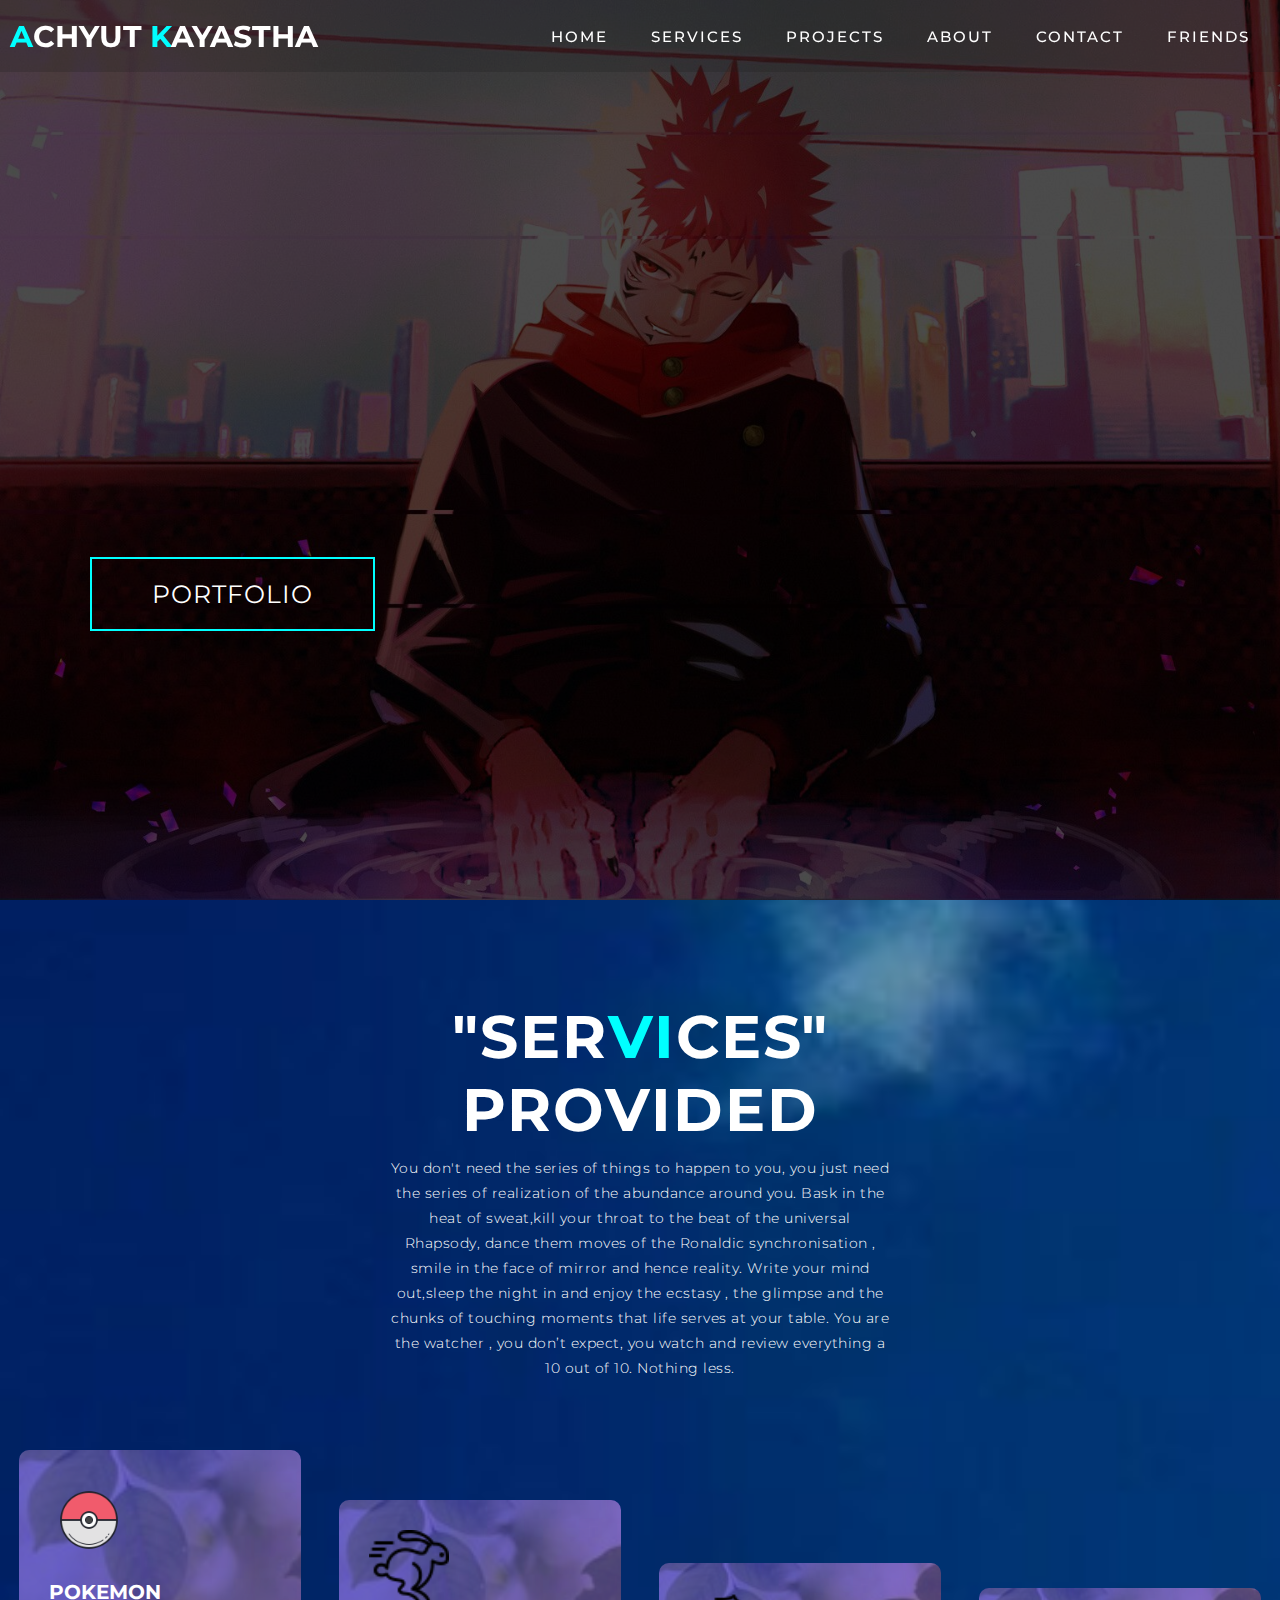
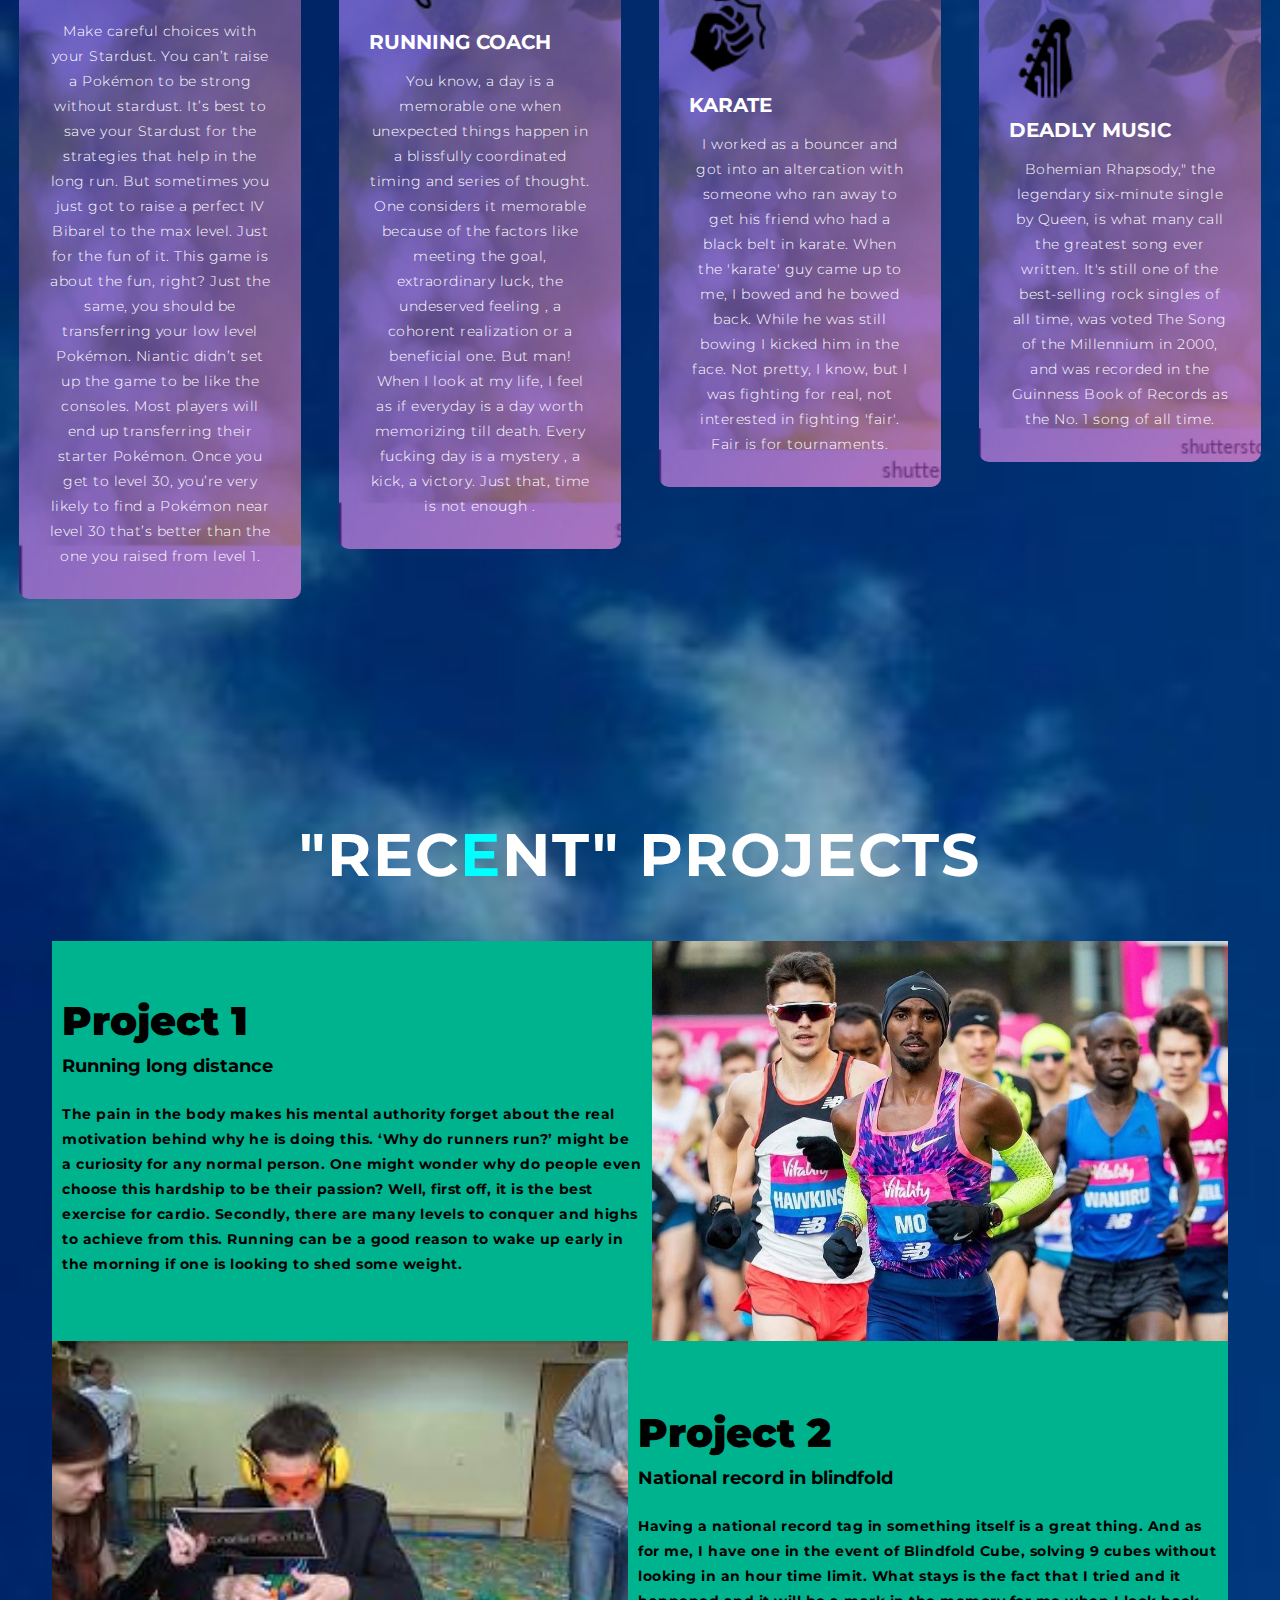
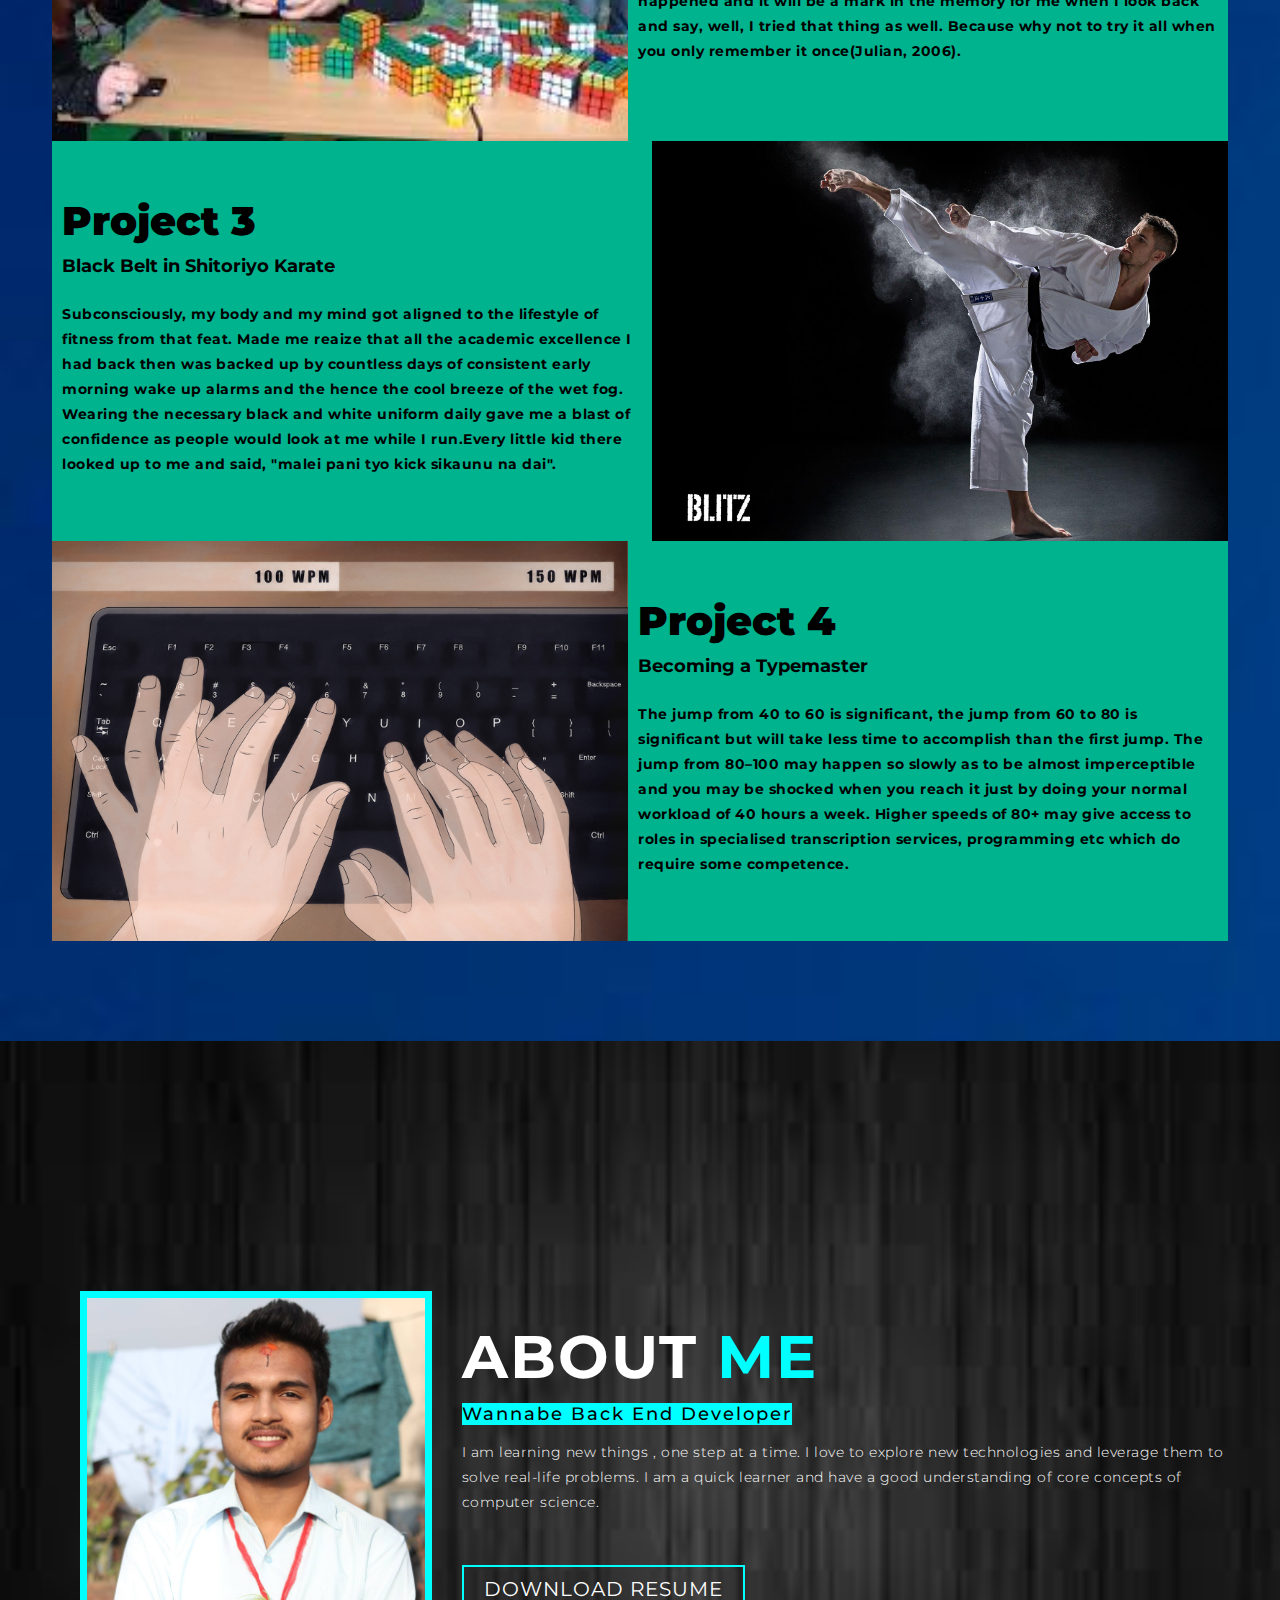
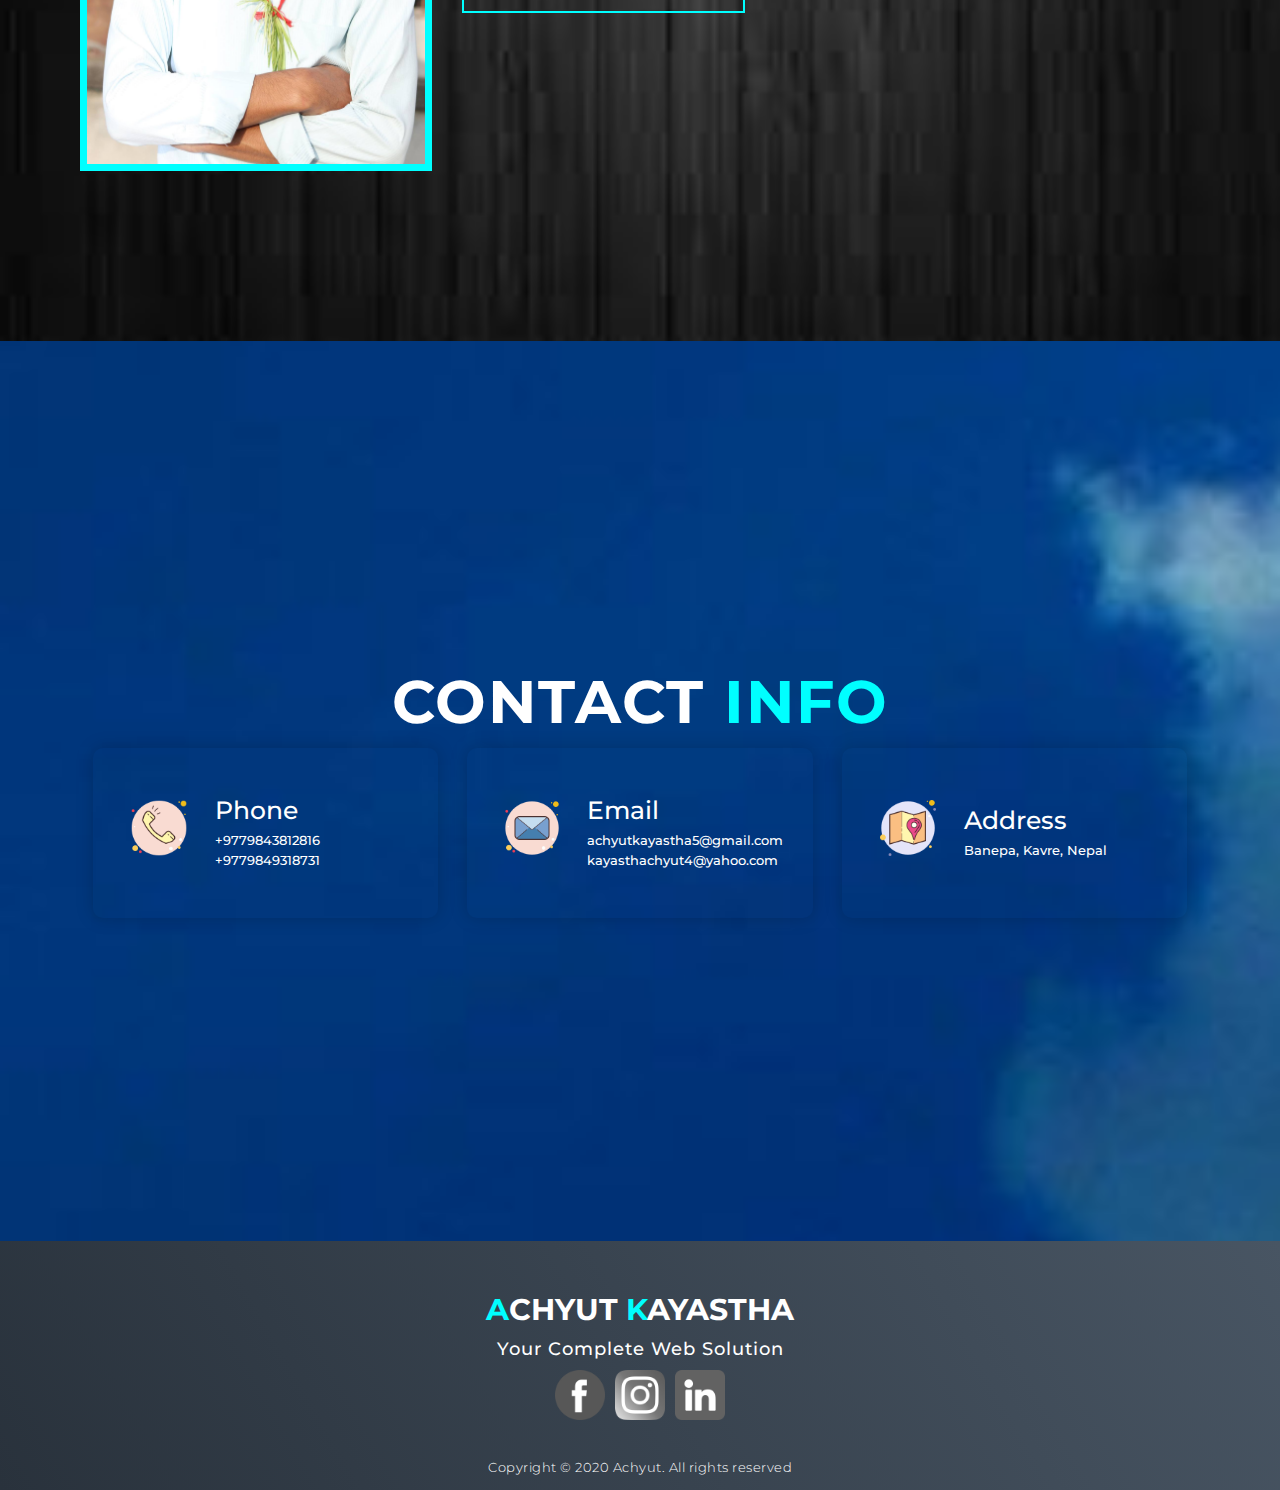
<file: index.html>
<!DOCTYPE html>
<html lang="en">
  <head>
    <meta charset="UTF-8" />
    <meta name="viewport" content="width=device-width, initial-scale=1.0" />
    <link rel="stylesheet" href="style.css" />
    <title>My first website</title>
  </head>
  <body>
    <!-- Header -->
    <section id="header">
      <div class="header container">
        <div class="nav-bar">
          <div class="brand">
            <a href="#hero">
              <h1><span>A</span>chyut <span>K</span>ayastha</h1>
            </a>
          </div>
          <div class="nav-list">
            <div class="hamburger">
              <div class="bar"></div>
            </div>
            <ul>
              <li><a href="#hero" data-after="Home">Home</a></li>
              <li><a href="#services" data-after="Service">Services</a></li>
              <li><a href="#projects" data-after="Projects">Projects</a></li>
              <li><a href="#about" data-after="About">About</a></li>
              <li><a href="#contact" data-after="Contact">Contact</a></li>
              <li><a href="index2.html">Friends</a></li>
             
              <!--           <li><a href="index6.html" data-after="Contact">Sphere</a></li>
 -->
            </ul>
          </div>
        </div>
      </div>
    </section>
    <!-- End Header -->
    <!-- Start Countdown -->

    <!-- End Countdown -->

    <!--hero section -->
    <section id="hero">
      <div class="hero container">
        <div>
          <h1>Hello,<span></span></h1>
          <h1>My name is<span></span></h1>
          <h1>Kakeru<span></span></h1>

          <a href="#projects" type="button" class="cta">Portfolio</a>
        </div>
      </div>
    </section>
    <!--end of hero section -->
    <!--start  of service  section -->
    <section id="services">
      <div class="services container">
        <div class="service-top">
          <h1 class="section-title">"Ser<span>vi</span>ces" Provided</h1>
          <p class="please">
            You don't need the series of things to happen to you, you just need
            the series of realization of the abundance around you. Bask in the
            heat of sweat,kill your throat to the beat of the universal
            Rhapsody, dance them moves of the Ronaldic synchronisation , smile
            in the face of mirror and hence reality. Write your mind out,sleep
            the night in and enjoy the ecstasy , the glimpse and the chunks of
            touching moments that life serves at your table. You are the watcher
            , you don’t expect, you watch and review everything a 10 out of 10.
            Nothing less.
          </p>
        </div>

        <!--start  of duplicate service icon section -->
        <div class="service-bottom">
          <div class="service-item">
            <div class="icon">
              <img src="static/icons/pokeball.png" />
            </div>
            <h2>Pokemon</h2>
            <p>
              Make careful choices with your Stardust. You can’t raise a Pokémon
              to be strong without stardust. It’s best to save your Stardust for
              the strategies that help in the long run. But sometimes you just
              got to raise a perfect IV Bibarel to the max level. Just for the
              fun of it. This game is about the fun, right? Just the same, you
              should be transferring your low level Pokémon. Niantic didn’t set
              up the game to be like the consoles. Most players will end up
              transferring their starter Pokémon. Once you get to level 30,
              you’re very likely to find a Pokémon near level 30 that’s better
              than the one you raised from level 1.
            </p>
          </div>

          <!--end  of duplicate service icon section -->

          <!--start  of duplicate service icon section -->

          <div class="service-item">
            <div class="icon">
              <img src="static/icons/running-rabbit.png" />
            </div>
            <h2>Running coach</h2>
            <p>
              You know, a day is a memorable one when unexpected things happen
              in a blissfully coordinated timing and series of thought. One
              considers it memorable because of the factors like meeting the
              goal, extraordinary luck, the undeserved feeling , a cohorent
              realization or a beneficial one. But man! When I look at my life,
              I feel as if everyday is a day worth memorizing till death. Every
              fucking day is a mystery , a kick, a victory. Just that, time is
              not enough .
            </p>
          </div>

          <!--end  of duplicate service icon section -->

          <!--start  of duplicate service icon section -->

          <div class="service-item">
            <div class="icon">
              <img src="static/icons/action.png" />
            </div>
            <h2>Karate</h2>
            <p>
              I worked as a bouncer and got into an altercation with someone who
              ran away to get his friend who had a black belt in karate. When
              the 'karate' guy came up to me, I bowed and he bowed back. While
              he was still bowing I kicked him in the face. Not pretty, I know,
              but I was fighting for real, not interested in fighting 'fair'.
              Fair is for tournaments.
            </p>
          </div>

          <!--end  of duplicate service icon section -->

          <!--start  of duplicate service icon section -->

          <div class="service-item">
            <div class="icon">
              <img src="static/icons/guitar-strings.png" />
            </div>
            <h2>Deadly music</h2>
            <p>
              Bohemian Rhapsody," the legendary six-minute single by Queen, is
              what many call the greatest song ever written. It's still one of
              the best-selling rock singles of all time, was voted The Song of
              the Millennium in 2000, and was recorded in the Guinness Book of
              Records as the No. 1 song of all time.
            </p>
          </div>

          <!--end  of duplicate service icon section -->
        </div>
      </div>
    </section>

    <!--end  of service  section -->

    <!--start  of project  section -->

    <section id="projects">
      <div class="projects container">
        <div class="projects-header">
          <h1 class="section-title">"Rec<span>e</span>nt" Projects</h1>
        </div>
        <div class="all-projects">
          <div class="project-item">
            <div class="project-info">
              <h1>Project 1</h1>
              <h2>Running long distance</h2>
              <p>
                The pain in the body makes his mental authority forget about the
                real motivation behind why he is doing this. ‘Why do runners
                run?’ might be a curiosity for any normal person. One might
                wonder why do people even choose this hardship to be their
                passion? Well, first off, it is the best exercise for cardio.
                Secondly, there are many levels to conquer and highs to achieve
                from this. Running can be a good reason to wake up early in the
                morning if one is looking to shed some weight.
              </p>
            </div>
            <div class="project-img">
              <img src="static/longg.jpg" />
            </div>
          </div>

          <div class="project-item">
            <div class="project-info">
              <h1>Project 2</h1>
              <h2>National record in blindfold</h2>
              <p>
                Having a national record tag in something itself is a great
                thing. And as for me, I have one in the event of Blindfold Cube,
                solving 9 cubes without looking in an hour time limit. What
                stays is the fact that I tried and it happened and it will be a
                mark in the memory for me when I look back and say, well, I
                tried that thing as well. Because why not to try it all when you
                only remember it once(Julian, 2006).
              </p>
            </div>
            <div class="project-img">
              <img src="static/cube.jpg" />
            </div>
          </div>

          <div class="project-item">
            <div class="project-info">
              <h1>Project 3</h1>
              <h2>Black Belt in Shitoriyo Karate</h2>
              <p>
                Subconsciously, my body and my mind got aligned to the lifestyle
                of fitness from that feat. Made me reaize that all the academic
                excellence I had back then was backed up by countless days of
                consistent early morning wake up alarms and the hence the cool
                breeze of the wet fog. Wearing the necessary black and white
                uniform daily gave me a blast of confidence as people would look
                at me while I run.Every little kid there looked up to me and
                said, "malei pani tyo kick sikaunu na dai".
              </p>
            </div>
            <div class="project-img">
              <img src="static/karate.jpg" />
            </div>
          </div>

          <div class="project-item">
            <div class="project-info">
              <h1>Project 4</h1>
              <h2>Becoming a Typemaster</h2>
              <p>
                The jump from 40 to 60 is significant, the jump from 60 to 80 is
                significant but will take less time to accomplish than the first
                jump. The jump from 80–100 may happen so slowly as to be almost
                imperceptible and you may be shocked when you reach it just by
                doing your normal workload of 40 hours a week. Higher speeds of
                80+ may give access to roles in specialised transcription
                services, programming etc which do require some competence.
              </p>
            </div>
            <div class="project-img">
              <img src="static/type.jpg" />
            </div>
          </div>
        </div>
      </div>
    </section>

    <!--end  of project  section -->

    <!--start  of ABout me  section -->
    <section id="about">
      <div class="about container">
        <div class="col-left">
          <div class="about-img">
            <img src="static/aboutmeee.jpg" />
          </div>
        </div>

        <div class="col-right">
          <h1 class="section-title">About <span>me</span></h1>
          <h2>Wannabe Back End Developer</h2>
          <p>
            I am learning new things , one step at a time. I love to explore new
            technologies and leverage them to solve real-life problems. I am a
            quick learner and have a good understanding of core concepts of
            computer science.
          </p>
          <a href="CV.pdf" class="cta" title="" download
            >Download Resume</a
          >
        </div>
      </div>
    </section>
    <!--end  of  ABout me section -->

    <!-- Contact Section -->
    <section id="contact">
      <div class="contact container">
        <div>
          <h1 class="section-title">Contact <span>info</span></h1>
        </div>
        <div class="contact-items">
          <div class="contact-item">
            <div class="icon">
              <img src="static/icons/phone.png" />
            </div>
            <div class="contact-info">
              <h1>Phone</h1>
              <h2>+9779843812816</h2>
              <h2>+9779849318731</h2>
            </div>
          </div>
          <div class="contact-item">
            <div class="icon">
              <img src="static/icons/new-post.png" />
            </div>
            <div class="contact-info">
              <h1>Email</h1>
              <h2>achyutkayastha5@gmail.com</h2>
              <h2>kayasthachyut4@yahoo.com</h2>
            </div>
          </div>
          <div class="contact-item">
            <div class="icon">
              <img src="static/icons/map-marker.png" />
            </div>
            <div class="contact-info">
              <h1>Address</h1>
              <h2>Banepa, Kavre, Nepal</h2>
            </div>
          </div>
        </div>
      </div>
    </section>
    <!-- End Contact Section -->

    <!-- Footer -->
    <section id="footer">
      <div class="footer container">
        <div class="brand">
          <h1><span>A</span>chyut <span>K</span>ayastha</h1>
        </div>
        <h2>Your Complete Web Solution</h2>
        <div class="social-icon">
          <div class="social-item">
            <a href="https://www.facebook.com/achyut.kayastha.7/"><img src="static/icons/facebook.png" /></a>
          </div>
          <div class="social-item">
            <a href="https://www.instagram.com/kayasthaachyut/"><img src="static/icons/instagram.png" /></a>
          </div>
          <div class="social-item">
            <a href="https://www.linkedin.com/in/achyut-kayastha-770a4a1a5/"><img src="static/icons/linkedin.png" /></a>
          </div>
       
        </div>
        <p>Copyright © 2020 Achyut. All rights reserved</p>
      </div>
    </section>
    <!-- End Footer -->

    <script src="./app.js"></script>
  </body>
</html>
</file>
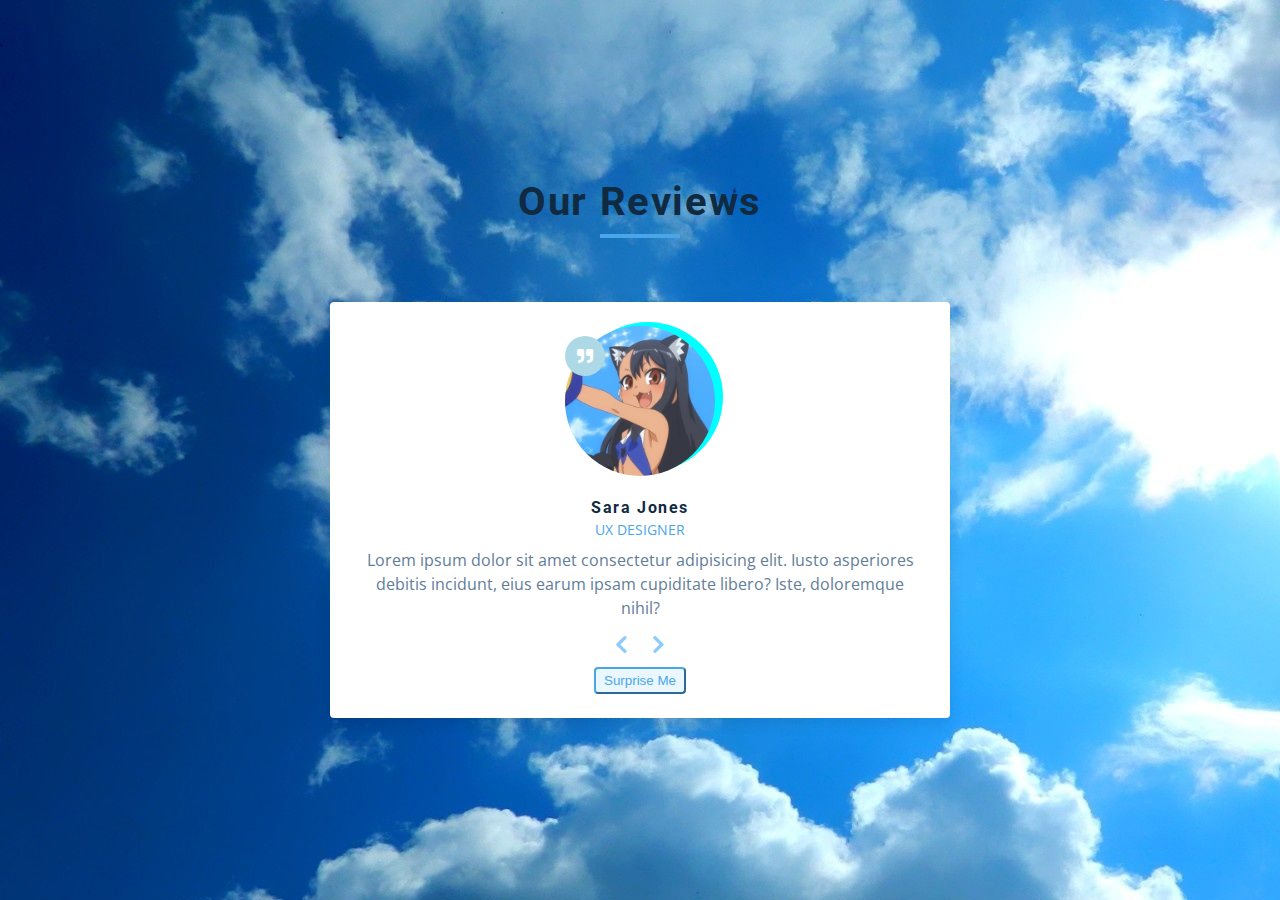
<file: index2.html>
<!DOCTYPE html>
<html lang="en">
  <head>
    <meta charset="UTF-8" />
    <meta name="viewport" content="width=device-width, initial-scale=1.0" />
    <title>Starter</title>
    <!-- font-awesome -->
    <link
      rel="stylesheet"
      href="https://cdnjs.cloudflare.com/ajax/libs/font-awesome/5.14.0/css/all.min.css"
    />

    <!-- styles -->
    <link rel="stylesheet" href="styles3.css" />
  </head>
  <body>
    <main class="mainClass">
      <section class="container">
        <!-- title -->
        <div class="title">
          <h2>our reviews</h2>
          <div class="underline"></div>
        </div>
        <!-- review -->
        <article class="review">
          <div class="img-container">
            <img src="static/person-1.jpeg" id="person-img" alt="" />
          </div>
          <h4 id="author">sara jones</h4>
          <p id="job">ux designer</p>
          <p id="info">
            Lorem ipsum dolor sit amet consectetur adipisicing elit. Iusto
            asperiores debitis incidunt, eius earum ipsam cupiditate libero?
            Iste, doloremque nihil?
          </p>
          <!-- prev next buttons-->
          <div class="button-container">
            <button class="prev-btn">
              <i class="fas fa-chevron-left"></i>
            </button>
            <button class="next-btn">
              <i class="fas fa-chevron-right"></i>
            </button>
          </div>
          <!-- random button -->
          <button class="random-btn">surprise me</button>
        </article>
      </section>
    </main>
    <!-- javascript -->
    <script src="app3.js"></script>
  </body>
</html>
</file>
<file: style.css>
@import 'https://fonts.googleapis.com/css?family=Montserrat:300, 400, 700&display=swap';
* {
	padding: 0;
	margin: 0;
	box-sizing: border-box;
}
html {
  background-image: url("static/htmlback.JPG");
background-size: cover;

	font-size: 10px;
	font-family: 'Montserrat', sans-serif;
	scroll-behavior: smooth;
}
a {
	text-decoration: none;
}
.container {
	min-height: 100vh;
	width: 100%;
	display: flex;
	align-items: center;
	justify-content: center;
}
img {
	height: 100%;
	width: 100%;
	object-fit: cover;
}
p {
	color: white;
	font-size: 1.4rem;
	margin-top: 5px;
	line-height: 2.5rem;
	font-weight: 300;
	letter-spacing: 0.05rem;
}
.section-title {
	font-size: 4rem;
	font-weight: 300px;
	color: white;
	margin-bottom: 10px;
	text-transform: uppercase;
	letter-spacing: 0.2rem;
	text-align: center;
}
.section-title p{
	font-weight: 800px;

}
.section-title span {
	color: cyan;
}

.cta {
	display: inline-block;
	padding: 10px 30px;
	color: white;
	background-color: transparent;
	border: 2px solid cyan;
	font-size: 2rem;
	text-transform: uppercase;
	letter-spacing: 0.1rem;
	margin-top: 30px;
	transition: 0.3s ease;
	transition-property: background-color, color;
}
.cta:hover {
	color: white;
	background-color: crimson;
}
.brand h1 {
	font-size: 3rem;
	text-transform: uppercase;
	color: white;
}
.brand h1 span {
	color: cyan;
}

/* Header section */
#header {
	position: fixed;
	z-index: 1000;
	left: 0;
	top: 0;
	width: 100vw;
	height: auto;
}
#header .header {
	min-height: 8vh;
	background-color: rgba(31, 30, 30, 0.24);
	transition: 0.3s ease background-color;
}
#header .nav-bar {
	display: flex;
	align-items: center;
	justify-content: space-between;
	width: 100%;
	height: 100%;
	max-width: 1300px;
	padding: 0 10px;
}
#header .nav-list ul {
	list-style: none;
	position: absolute;
	background-color: rgb(31, 30, 30);
	width: 100vw;
	height: 100vh;
	left: 0;
	top: 0;
	display: flex;
	flex-direction: column;
	justify-content: center;
	align-items: center;
	z-index: 1;
	overflow-x: hidden;
	transition: 0.3s ease left;
}
#header .nav-list ul.active {
	left: 200%;
}
#header .nav-list ul a {
	font-size: 2.5rem;
	font-weight: 500;
	letter-spacing: 0.2rem;
	text-decoration: none;
	color: white;
	text-transform: uppercase;
	padding: 20px;
	display: block;
}
#header .nav-list ul a::after {
	content: attr(data-after);
	position: absolute;
	top: 50%;
	left: 50%;
	transform: translate(-50%, -50%) scale(0);
	color: rgba(240, 248, 255, 0.021);
	font-size: 13rem;
	letter-spacing: 50px;
	z-index: -1;
	transition: 0.3s ease letter-spacing;
}
#header .nav-list ul li:hover a::after {
	transform: translate(-50%, -50%) scale(1);
	letter-spacing: initial;
}
#header .nav-list ul li:hover a {
	color: crimson;
}
#header .hamburger {
	height: 60px;s
	width: 60px;
	display: in ne-block;
	border: 3px solid white;
	border-radius: 50%;
	position: relative;
	display: flex;
	align-items: center;
	justify-content: center;
	z-index: 100;
	cursor: pointer;
	transform: scale(0.8);
	margin-right: 20px;
}
#header .hamburger:after {
	position: absolute;
	content: '';
	height: 100%;
	width: 100%;
	border-radius: 50%;
	border: 3px solid white;
	animation: hamburger_puls 1s ease infinite;
}
#header .hamburger .bar {
	height: 2px;
	width: 30px;
	position: relative;
	background-color: white;
	z-index: -1;
}
#header .hamburger .bar::after,
#header .hamburger .bar::before {
	content: '';
	position: absolute;
	height: 100%;
	width: 100%;
	left: 0;
	background-color: white;
	transition: 0.3s ease;
	transition-property: top, bottom;
}
#header .hamburger .bar::after {
	top: 8px;
}
#header .hamburger .bar::before {
	bottom: 8px;
}
#header .hamburger.active .bar::before {
	bottom: 0;
}
#header .hamburger.active .bar::after {
	top: 0;
}
/* End Header section */


/* Hero Section */
#hero {
  background-image:url("static/juju.jpg");
 background-size: cover;
	background-position: top center;
	position: relative;
	z-index: 1;
}
#hero::after {
	content: '';
	position: absolute;
	left: 0;
	top: 0;
	height: 100%;
	width: 100%;
	background-color: black;
	opacity: 0.7;
	z-index: -1;
}
#hero .hero {
	max-width: 1200px;
	margin: 0 auto;
	padding: 0 50px;
	justify-content: flex-start;
}
#hero h1 {
	display: block;
	width: fit-content;
	font-size: 4rem;
	position: relative;
	color: transparent;
	animation: text_reveal 0.5s ease forwards;
	animation-delay: 1s;
}
#hero h1:nth-child(1) {
	animation-delay: 1s;
}
#hero h1:nth-child(2) {
	animation-delay: 2s;
}
#hero h1:nth-child(3) {
	animation: text_reveal_name 0.5s ease forwards;
	animation-delay: 3s;
}
#hero h1 span {
	position: absolute;
	top: 0;
	left: 0;
	height: 100%;
	width: 0;
	background-color: cyan;
	animation: text_reveal_box 1s ease;
	animation-delay: 0.5s;
}
#hero h1:nth-child(1) span {
	animation-delay: 0.5s;
}
#hero h1:nth-child(2) span {
	animation-delay: 1.5s;
}
#hero h1:nth-child(3) span {
	animation-delay: 2.5s;
}

/* End Hero Section */

/* Services Section */
#services .services {
	flex-direction: column;
	text-align: center;
	max-width: 1500px;
	margin: 0 auto;
	padding: 100px 0;
}
#services .service-top {
	max-width: 500px;
	margin: 0 auto;
}



#services .service-bottom {
	display: flex;
	align-items: center;
	justify-content: center;
	flex-wrap: wrap;
	margin-top: 50px;
}
#services .service-item {
	flex-basis: 80%;
	display: flex;
	align-items: flex-start;
	justify-content: center;
	flex-direction: column;
	padding: 30px;
	border-radius: 10px;
  background-image: url('static/cool.jpg');
    background-size: cover;
	margin: 10px 5%;
	position: relative;
	z-index: 1;
	overflow: hidden;
}
#services .service-item::after {
	content: '';
	position: absolute;
	left: 0;
	top: 0;
	height: 100%;
	width: 100%;
  background-image: url('static/coolii.jpg');
  background-size: cover;
	opacity: 0.3;
	z-index: -1;
}
#services .service-bottom .icon {
	height: 80px;
	width: 80px;
	margin-bottom: 20px;
}
#services .service-item h2 {
	font-size: 2rem;
	color: white;
	margin-bottom: 10px;
	text-transform: uppercase;
}
#services .service-item p {
  color: white;

}
#services p.specii {
  font-weight: bol;
  color: black;

}
/* End Services Section */

/* Projects section */
#projects .projects {
	flex-direction: column;
	max-width: 1200px;
	margin: 0 auto;
	padding: 100px 0;
}
#projects .projects-header h1 {
	margin-bottom: 50px;
}
#projects .all-projects {
	display: flex;
	align-items: center;
	justify-content: center;
	flex-direction: column;
}
#projects .project-item {
	display: flex;
	align-items: center;
	justify-content: center;
	flex-direction: column;
	width: 80%;
	margin: 20px auto;
	overflow: hidden;
	border-radius: 10px;
}
#projects .project-info {
	padding: 10px;
	flex-basis: 50%;
	height: 100%;
	display: flex;
	align-items: flex-start;
	justify-content: center;
	flex-direction: column;

background-color: #00b38f;
  background-size: cover;
}
#projects .project-info h1 {
	font-size: 4rem;
	font-weight: 1000;
	padding-top: 10px;
}
#projects .project-info h2 {
	font-size: 1.8rem;
	font-weight: 1900;
	margin-top: 10px;
}
#projects .project-info p {
	color: black;
	padding-top: 20px;
	padding-bottom: 20px;

	font-weight: 700;
}
#projects .project-img {
	flex-basis: 48%;
	height: 300px;
	overflow: hidden;
	position: relative;
}
#projects .project-img:after {
	content: '';
	position: absolute;
	left: 0;
	top: 0;
	height: 100%;
	width: 100%;
	opacity: 0.7;
}
#projects .project-img img {
	transition: 0.3s ease transform;
}
#projects .project-item:hover .project-img img {
	transform: scale(1.1);
}
/* End Projects section */

/* About Section */
#about .about {
	flex-direction: column-reverse;
	text-align: center;
	max-width: 1500px;
	margin: 0 auto;
	padding: 100px 20px;
  background-image: url("static/lastt.jpg");
    background-size:cover;
}
#about .col-left {
	width: 250px;
	height: 360px;
}
#about .col-right {
	width: 100%;
}
#about .col-right h2 {
  display: inline-block;
  background-color: cyan;
	font-size: 1.8rem;
	font-weight: 500;
	letter-spacing: 0.2rem;
	margin-bottom: 10px;
}
#about .col-right p {
	margin-bottom: 20px;
}
#about .col-right .cta {
	color: white;
	margin-bottom: 50px;
	padding: 10px 20px;
	font-size: 2rem;
}
#about .col-left .about-img {
	height: 120%;
	width: 100%;
	position: relative;
  border: 7px solid cyan;

}
#about .col-left .about-img::after {
	content: '';
	position: absolute;
	left: -33px;
	top: 19px;
	height: 98%;
	width: 98%;
z-index: -1;
}
/* End About Section */

/* contact Section */
#contact .contact {


	flex-direction: column;
	max-width: 1200px;
	margin: 0 auto;
	width: 90%;
}
#contact .contact-items {
	/* max-width: 400px; */
	width: 100%;
}
#contact .contact-item {
	width: 80%;
	padding: 20px;
	text-align: center;
	border-radius: 10px;
	padding: 30px;
	margin: 30px;
	display: flex;
	justify-content: center;
	align-items: center;
	flex-direction: column;
	box-shadow: 0px 0px 18px 0 #0000002c;
	transition: 0.3s ease box-shadow;
}
#contact .contact-item:hover {
	box-shadow: 0px 0px 5px 0 #0000002c;
}
#contact .icon {
	width: 70px;
	margin: 0 auto;
	margin-bottom: 10px;
}
#contact .contact-info h1 {
	font-size: 2.5rem;
	font-weight: 500;
	margin-bottom: 5px;
  color: white;
}
#contact .contact-info h2 {
	font-size: 1.3rem;
	line-height: 2rem;
	font-weight: 500;
  color: white;

}
/*End contact Section */

/* Footer */
#footer {
	background-image: linear-gradient(60deg, #29323c 0%, #485563 100%);
}
#footer .footer {
	min-height: 200px;
	flex-direction: column;
	padding-top: 50px;
	padding-bottom: 10px;
}
#footer h2 {
	color: white;
	font-weight: 500;
	font-size: 1.8rem;
	letter-spacing: 0.1rem;
	margin-top: 10px;
	margin-bottom: 10px;
}
#footer .social-icon {
	display: flex;
	margin-bottom: 30px;
}
#footer .social-item {
	height: 50px;
	width: 50px;
	margin: 0 5px;
}
#footer .social-item img {
	filter: grayscale(1);
	transition: 0.3s ease filter;
}
#footer .social-item:hover img {
	filter: grayscale(0);
}
#footer p {
	color: white;
	font-size: 1.3rem;
}
/* End Footer */

/* Keyframes */
@keyframes hamburger_puls {
	0% {
		opacity: 1;
		transform: scale(1);
	}
	100% {
		opacity: 0;
		transform: scale(1.4);
	}
}
@keyframes text_reveal_box {
	50% {
		width: 100%;
		left: 0;
	}
	100% {
		width: 0;
		left: 100%;
	}
}
@keyframes text_reveal {
	100% {
		color: white;
	}
}
@keyframes text_reveal_name {
	100% {
		color: crimson;
		font-weight: 500;
	}
}
/* End Keyframes */

/* Media Query For Tablet */
@media only screen and (min-width: 768px) {
	.cta {
		font-size: 2.5rem;
		padding: 20px 60px;
	}
	h1.section-title {
		font-size: 6rem;

	}

	/* Hero */
	#hero h1 {
		font-size: 7rem;
	}
	/* End Hero */

	/* Services Section */
	#services .service-bottom .service-item {
		flex-basis: 45%;
		margin: 2.5%;
	}
	/* End Services Section */

	/* Project */
	#projects .project-item {
		flex-direction: row;
	}
	#projects .project-item:nth-child(even) {
		flex-direction: row-reverse;
	}
	#projects .project-item {
		height: 400px;
		margin: 0;
		width: 100%;
		border-radius: 0;
	}
	#projects .all-projects .project-info {
		height: 100%;
	}
	#projects .all-projects .project-img {
		height: 100%;
	}
	/* End Project */

	/* About */
	#about .about {
		flex-direction: row;
	}
	#about .col-left {
		width: 600px;
		height: 400px;
		padding-left: 60px;
	}
	#about .about .col-left .about-img::after {
		left: -45px;
		top: 34px;
		height: 98%;
		width: 98%;
		border: 10px solid crimson;
	}
	#about .col-right {
		text-align: left;
		padding: 30px;
	}
	#about .col-right h1 {
		text-align: left;
	}
	/* End About */

	/* contact  */
	#contact .contact {
		flex-direction: column;
		padding: 100px 0;
		align-items: center;
		justify-content: center;
		min-width: 20vh;
	}
	#contact .contact-items {
		width: 100%;
		display: flex;
		flex-direction: row;
		justify-content: space-evenly;
		margin: 0;
	}
	#contact .contact-item {
		width: 30%;
		margin: 0;
		flex-direction: row;
	}
	#contact .contact-item .icon {
		height: 100px;
		width: 100px;
	}
	#contact .contact-item .icon img {
		object-fit: contain;
	}
	#contact .contact-item .contact-info {
		width: 100%;
		text-align: left;
		padding-left: 20px;
	}
	/* End contact  */
}
/* End Media Query For Tablet */

/* Media Query For Desktop */
@media only screen and (min-width: 1200px) {
	/* header */
	#header .hamburger {
		display: none;
	}
	#header .nav-list ul {
		position: initial;
		display: block;
		height: auto;
		width: fit-content;
		background-color: transparent;
	}
	#header .nav-list ul li {
		display: inline-block;
	}
	#header .nav-list ul li a {
		font-size: 1.5rem;
	}
	#header .nav-list ul a:after {
		display: none;
	}
	/* End header */

	#services .service-bottom .service-item {
		flex-basis: 22%;
		margin: 1.5%;
	}
}
/* End  Media Query For Desktop */
</file>
<file: styles3.css>
/*
=============== 
Fonts
===============
*/
@import url("https://fonts.googleapis.com/css?family=Open+Sans|Roboto:400,700&display=swap");

/*
=============== 
Variables
===============
*/

:root {
  /* dark shades of primary color*/
  --clr-primary-1: hsl(205, 86%, 17%);
  --clr-primary-2: hsl(205, 77%, 27%);
  --clr-primary-3: hsl(205, 72%, 37%);
  --clr-primary-4: hsl(205, 63%, 48%);
  /* primary/main color */
  --clr-primary-5: hsl(205, 78%, 60%);
  /* lighter shades of primary color */
  --clr-primary-6: hsl(205, 89%, 70%);
  --clr-primary-7: hsl(205, 90%, 76%);
  --clr-primary-8: hsl(205, 86%, 81%);
  --clr-primary-9: hsl(205, 90%, 88%);
  --clr-primary-10: hsl(205, 100%, 96%);
  /* darkest grey - used for headings */
  --clr-grey-1: hsl(209, 61%, 16%);
  --clr-grey-2: hsl(211, 39%, 23%);
  --clr-grey-3: hsl(209, 34%, 30%);
  --clr-grey-4: hsl(209, 28%, 39%);
  /* grey used for paragraphs */
  --clr-grey-5: hsl(210, 22%, 49%);
  --clr-grey-6: hsl(209, 23%, 60%);
  --clr-grey-7: hsl(211, 27%, 70%);
  --clr-grey-8: hsl(210, 31%, 80%);
  --clr-grey-9: hsl(212, 33%, 89%);
  --clr-grey-10: hsl(210, 36%, 96%);
  --clr-white: #fff;
  --clr-red-dark: hsl(360, 67%, 44%);
  --clr-red-light: hsl(360, 71%, 66%);
  --clr-green-dark: hsl(125, 67%, 44%);
  --clr-green-light: hsl(125, 71%, 66%);
  --clr-black: #222;
  --ff-primary: "Roboto", sans-serif;
  --ff-secondary: "Open Sans", sans-serif;
  --transition: all 0.3s linear;
  --spacing: 0.1rem;
  --radius: 0.25rem;
  --light-shadow: 0 5px 15px rgba(0, 0, 0, 0.1);
  --dark-shadow: 0 5px 15px rgba(0, 0, 0, 0.2);
  --max-width: 1170px;
  --fixed-width: 620px;
}
/*
=============== 
Global Styles
===============
*/

*,
::after,
::before {
  margin: 0;
  padding: 0;
  box-sizing: border-box;
}
.mainClass {
  background-image: url("static/htmlback.JPG");
}
body {
  font-family: var(--ff-secondary);
  background: var(--clr-grey-10);
  color: var(--clr-grey-1);
  line-height: 1.5;
  font-size: 0.875rem;
}
ul {
  list-style-type: none;
}
a {
  text-decoration: none;
}
h1,
h2,
h3,
h4 {
  letter-spacing: var(--spacing);
  text-transform: capitalize;
  line-height: 1.25;
  margin-bottom: 0.75rem;
  font-family: var(--ff-primary);
}
h1 {
  font-size: 3rem;
}
h2 {
  font-size: 2rem;
}
h3 {
  font-size: 1.25rem;
}
h4 {
  font-size: 0.875rem;
}
p {
  margin-bottom: 1.25rem;
  color: var(--clr-grey-5);
}
@media screen and (min-width: 800px) {
  h1 {
    font-size: 4rem;
  }
  h2 {
    font-size: 2.5rem;
  }
  h3 {
    font-size: 1.75rem;
  }
  h4 {
    font-size: 1rem;
  }
  body {
    font-size: 1rem;
  }
  h1,
  h2,
  h3,
  h4 {
    line-height: 1;
  }
}
/*  global classes */

/* section */
.section {
  padding: 5rem 0;
}

.section-center {
  width: 90vw;
  margin: 0 auto;
  max-width: 1170px;
}
@media screen and (min-width: 992px) {
  .section-center {
    width: 95vw;
  }
}
main {
  min-height: 100vh;
  display: grid;
  place-items: center;
}

/*
=============== 
Reviews
===============
*/
main {
  min-height: 100vh;
  display: grid;
  place-items: center;
}
.title {
  text-align: center;
  margin-bottom: 4rem;
}
.underline {
  height: 0.25rem;
  width: 5rem;
  background: var(--clr-primary-5);
  margin-left: auto;
  margin-right: auto;
}
.container {
  width: 80vw;
  max-width: var(--fixed-width);
}
.review {
  background: var(--clr-white);
  padding: 1.5rem 2rem;
  border-radius: var(--radius);
  box-shadow: var(--light-shadow);
  transition: var(--transition);
  text-align: center;
}
.review:hover {
  box-shadow: var(--dark-shadow);
}
.img-container {
  position: relative;
  width: 150px;
  height: 150px;
  border-radius: 50%;
  margin: 0 auto;
  margin-bottom: 1.5rem;
}
#person-img {
  width: 100%;
  display: block;
  height: 100%;
  object-fit: cover;
  border-radius: 50%;
  position: relative;
}
.img-container::after {
  font-family: "Font Awesome 5 Free";
  font-weight: 900;
  content: "\f10e";
  position: absolute;
  top: 0;
  left: 0;
  width: 2.5rem;
  height: 2.5rem;
  display: grid;
  place-items: center;
  border-radius: 50%;
  transform: translateY(25%);
  background: lightblue;
  color: var(--clr-white);
}
.img-container::before {
  content: "";
  width: 100%;
  height: 100%;
  background: cyan;
  position: absolute;
  top: -0.25rem;
  right: -0.5rem;
  border-radius: 50%;
}
#author {
  margin-bottom: 0.25rem;
}
#job {
  margin-bottom: 0.5rem;
  text-transform: uppercase;
  color: var(--clr-primary-5);
  font-size: 0.85rem;
}
#info {
  margin-bottom: 0.75rem;
}
.prev-btn,
.next-btn {
  color: var(--clr-primary-7);
  font-size: 1.25rem;
  background: transparent;
  border-color: transparent;
  margin: 0 0.5rem;
  transition: var(--transition);
  cursor: pointer;
}
.prev-btn:hover,
.next-btn:hover {
  color: var(--clr-primary-5);
}
.random-btn {
  margin-top: 0.5rem;
  background: var(--clr-primary-10);
  color: var(--clr-primary-5);
  padding: 0.25rem 0.5rem;
  text-transform: capitalize;
  border-radius: var(--radius);
  transition: var(--transition);
  border-color: var(--clr-primary-5);
  cursor: pointer;
}
.random-btn:hover {
  background: var(--clr-primary-5);
  color: var(--clr-primary-1);
}
</file>
